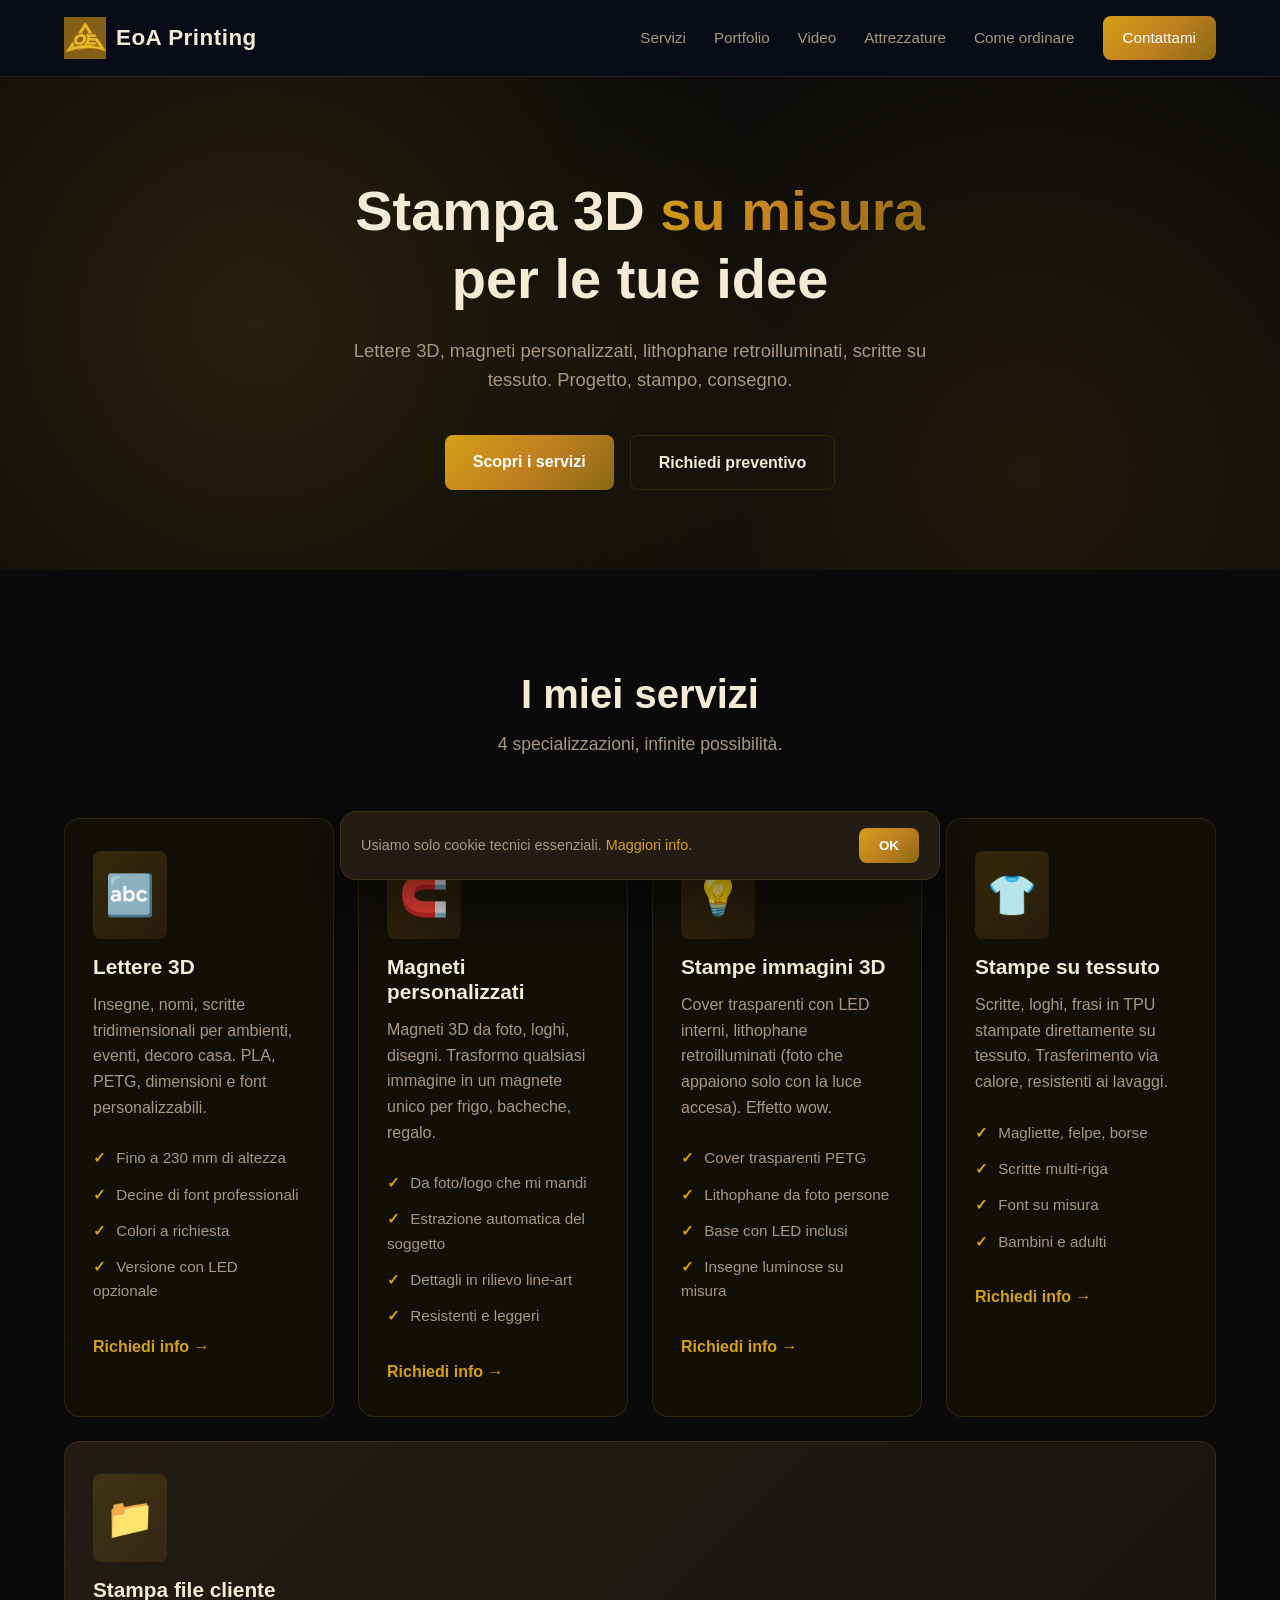
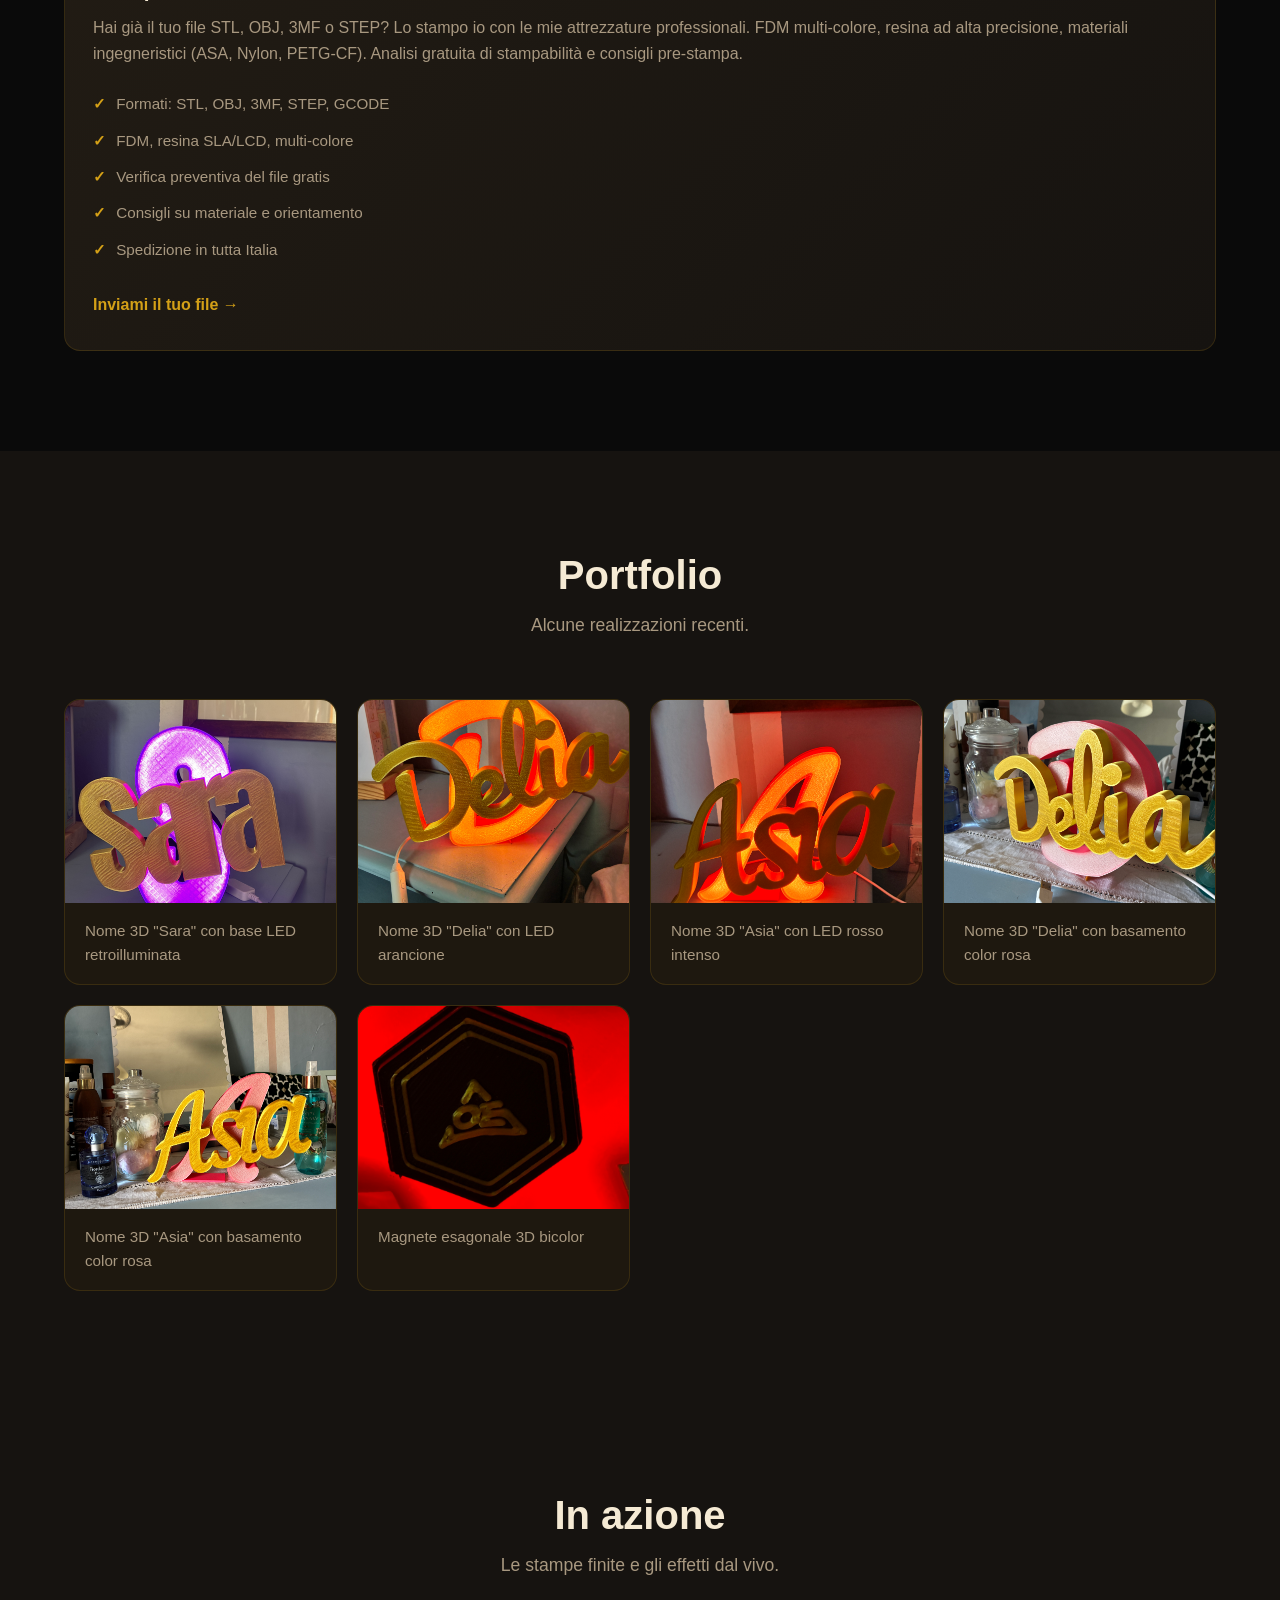
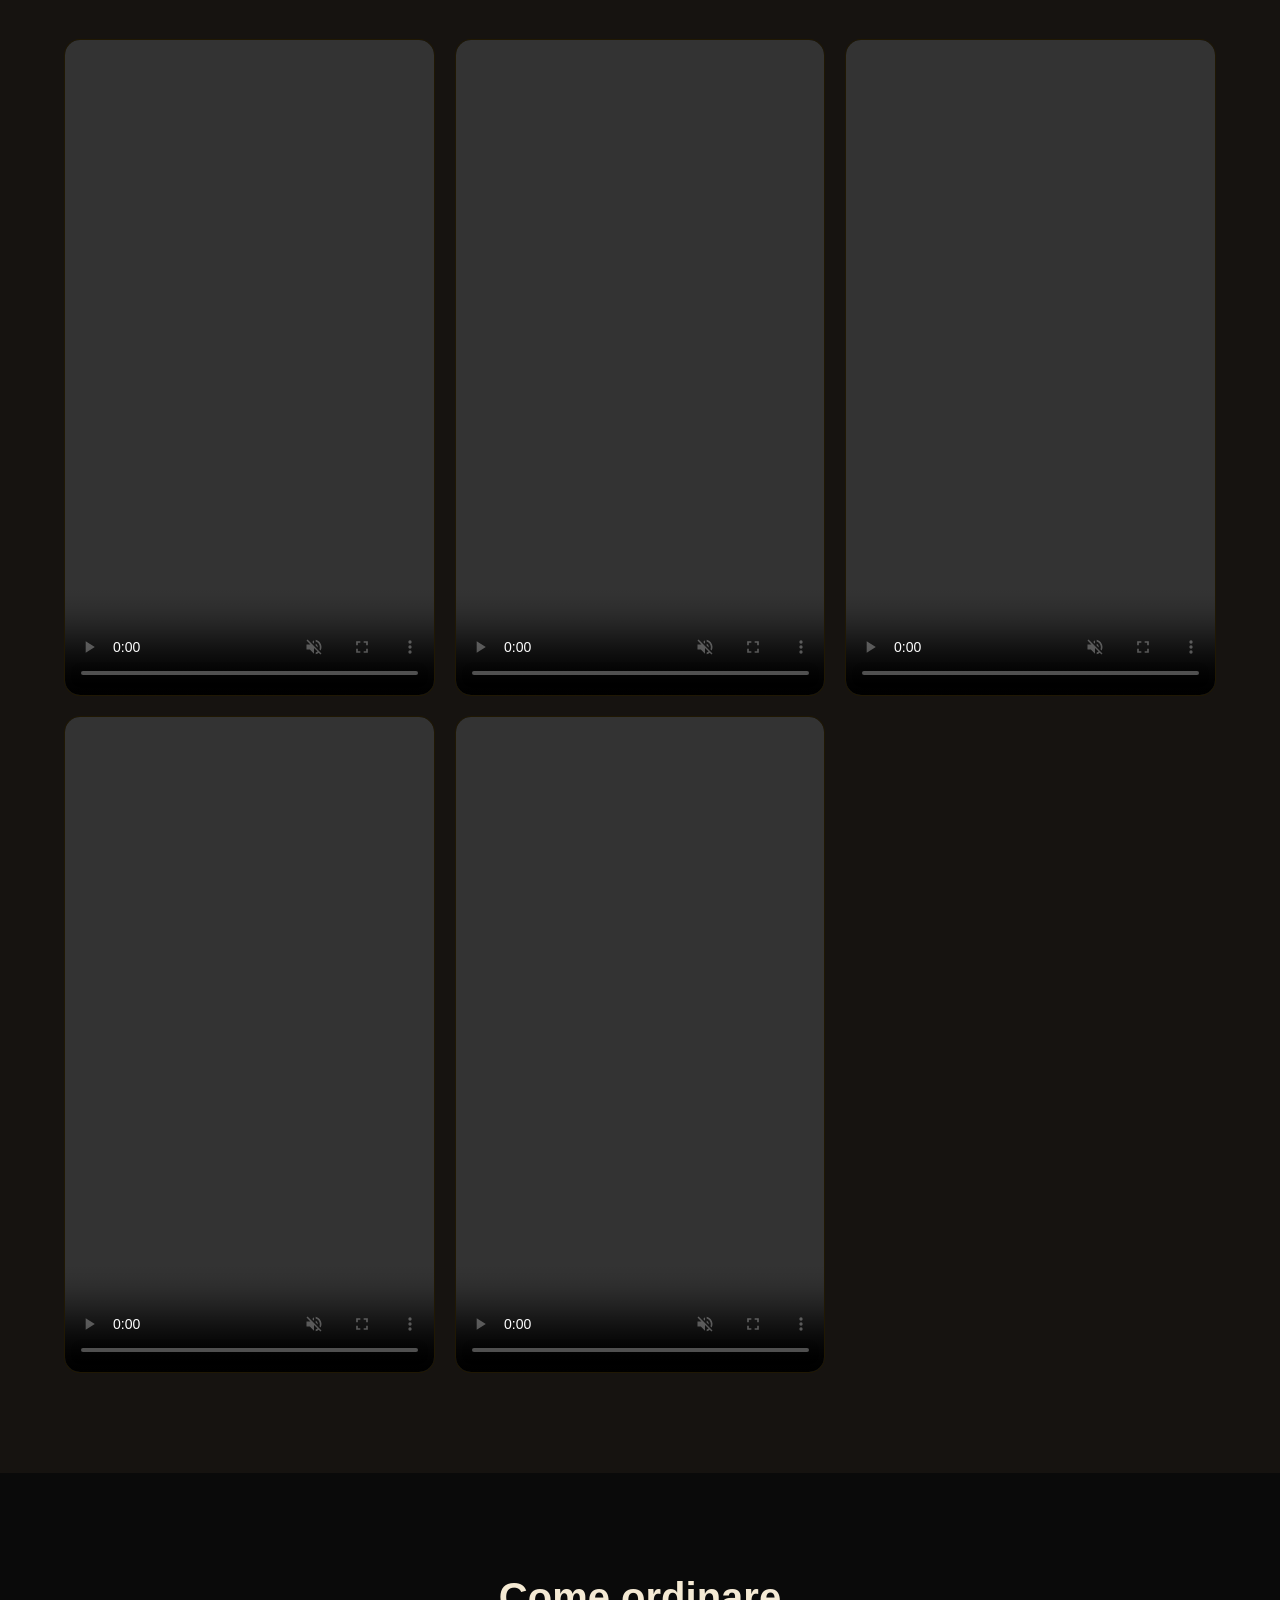
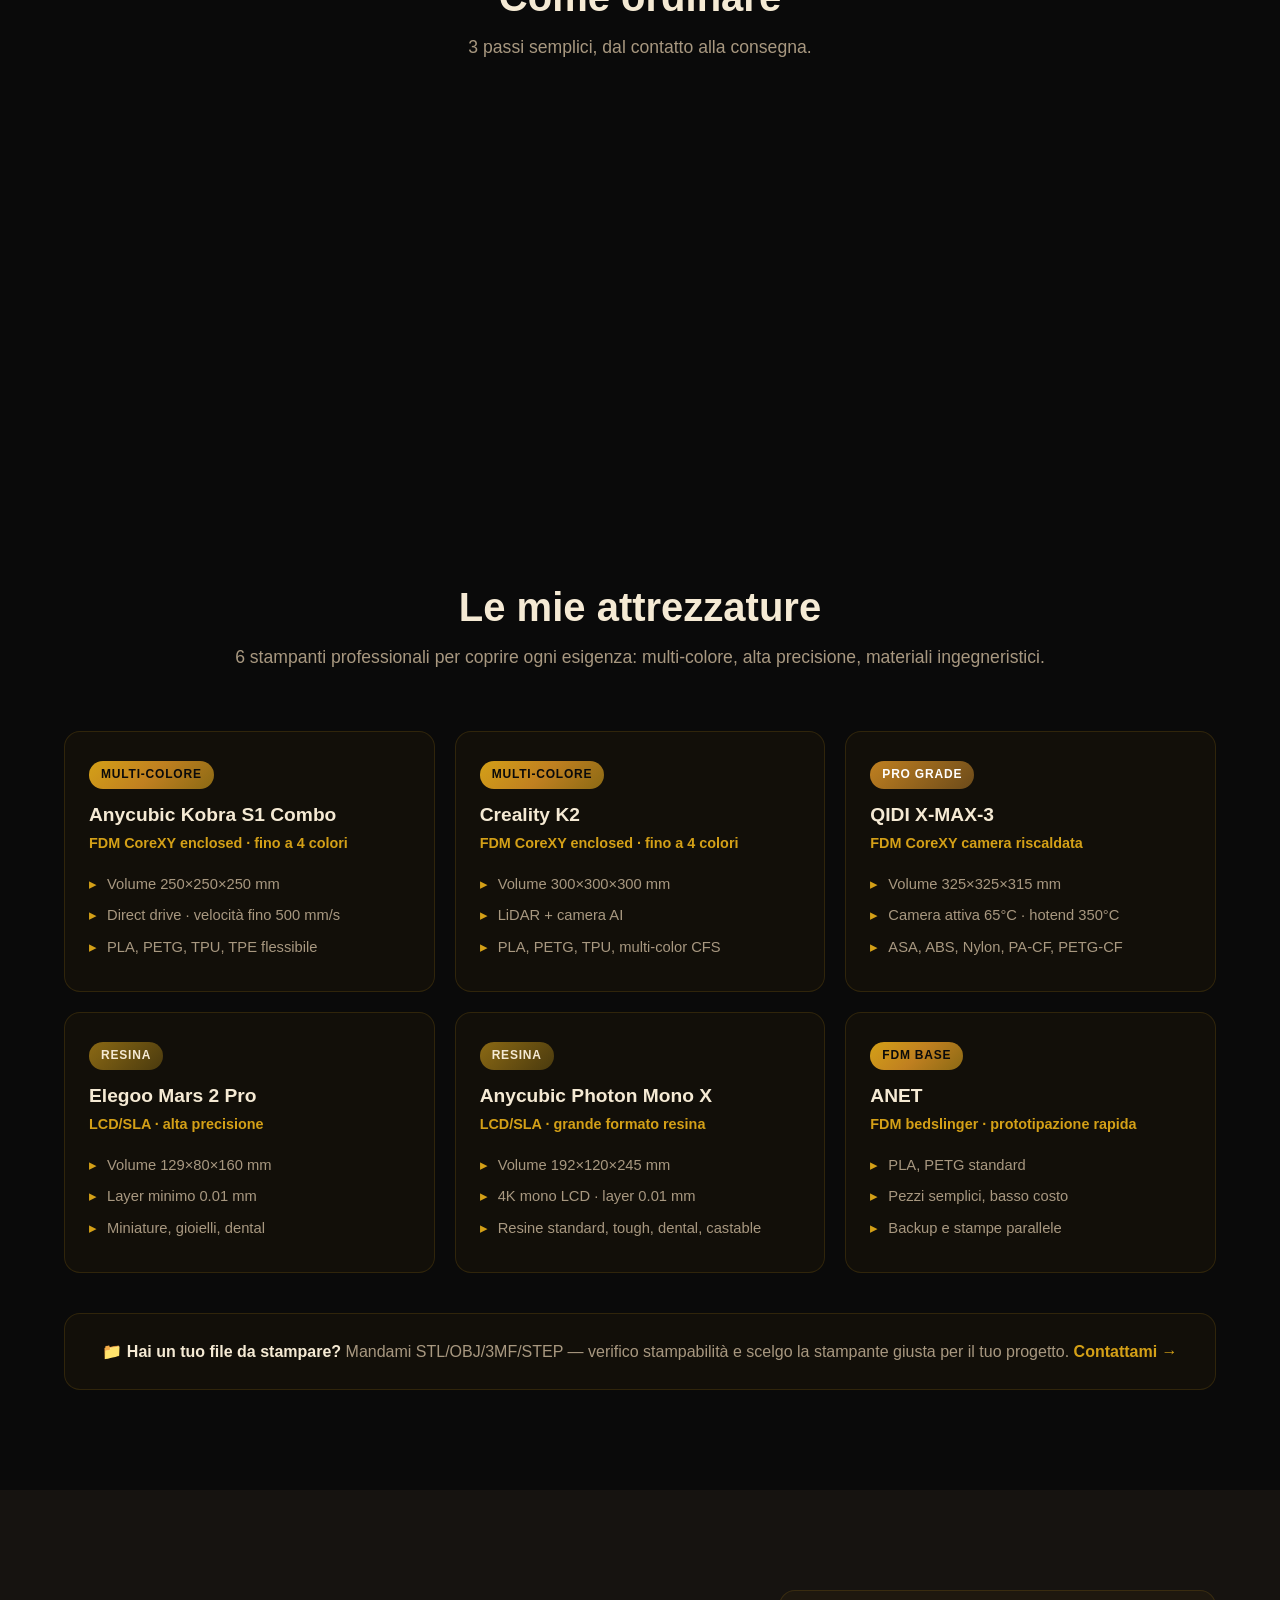
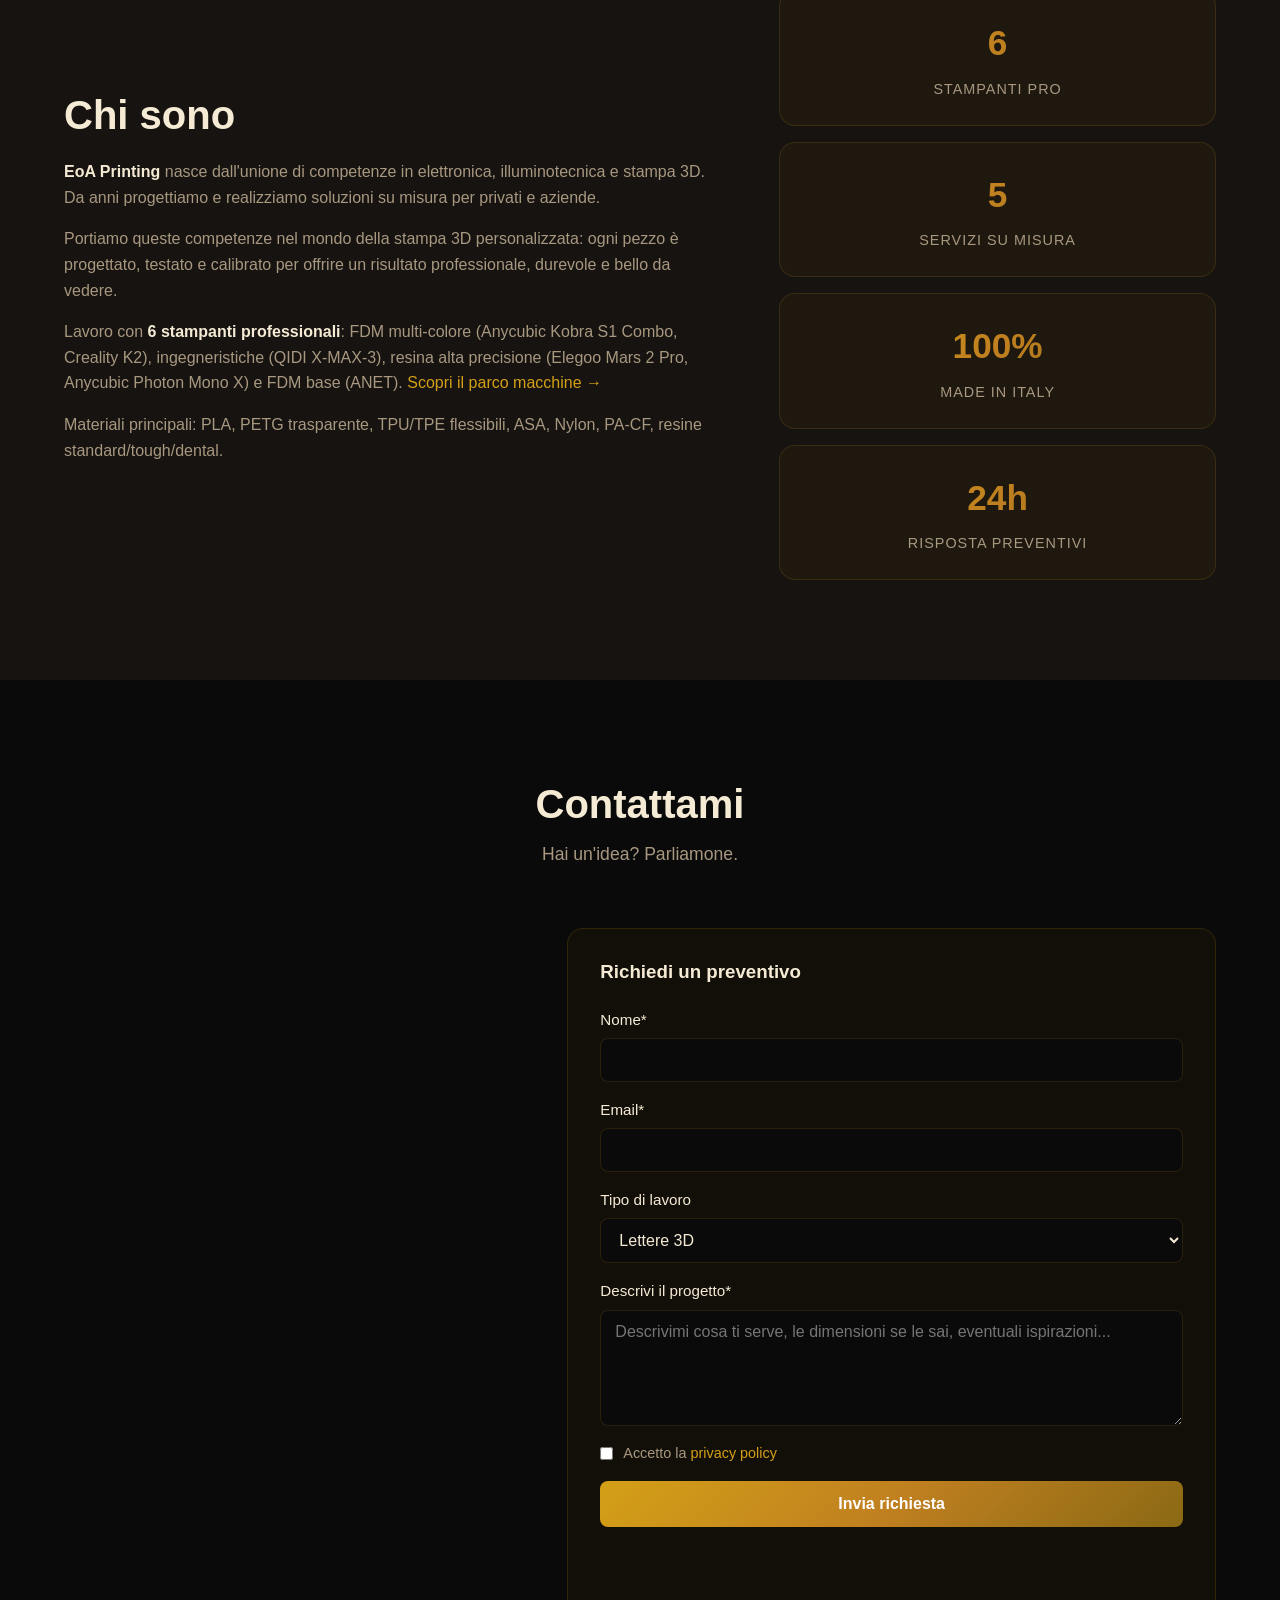
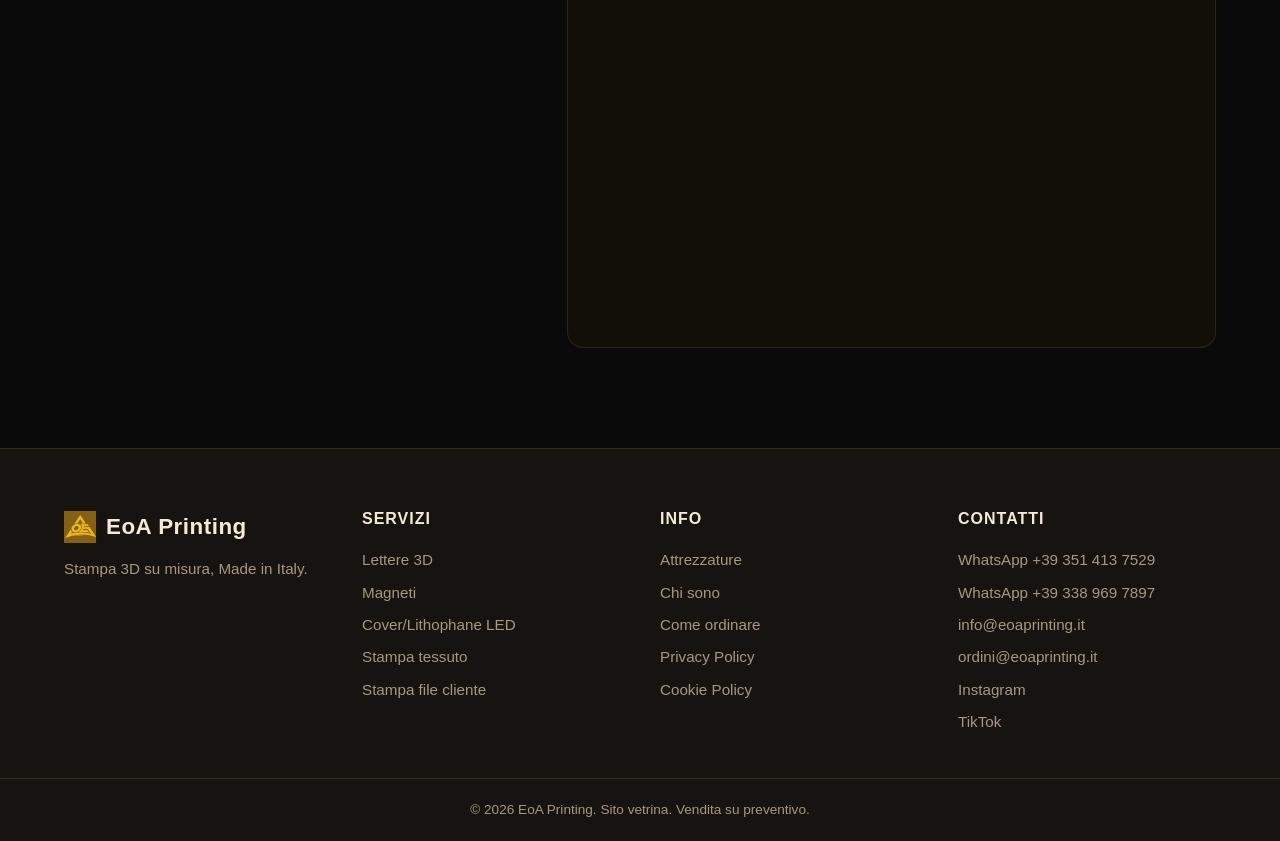
<file: index.html>
<!DOCTYPE html>
<html lang="it">
<head>
    <meta charset="UTF-8">
    <meta name="viewport" content="width=device-width, initial-scale=1.0">
    <meta name="description" content="EoA Printing - Stampa 3D professionale: lettere 3D, magneti personalizzati, lithophane retroilluminati, scritte su tessuto. Su misura, Italia.">
    <meta name="keywords" content="stampa 3D, lettere 3D, magneti personalizzati, lithophane, scritte tessuto, EoA, Italia">
    <meta name="author" content="EoA Printing">
    <meta property="og:title" content="EoA Printing - Stampa 3D su misura">
    <meta property="og:description" content="Lettere 3D, magneti, lithophane, scritte su tessuto. Stampa 3D professionale e personalizzata.">
    <meta property="og:type" content="website">
    <meta property="og:url" content="https://eoaprinting.it/">
    <link rel="canonical" href="https://eoaprinting.it/">
    <title>EoA Printing — Stampa 3D Professionale</title>
    <link rel="stylesheet" href="assets/css/style.css">
    <link rel="icon" type="image/svg+xml" href="assets/img/favicon.svg">
    <link rel="icon" type="image/png" href="assets/img/logo.png">
</head>
<body>

<!-- HEADER / NAV -->
<header class="header">
    <div class="container header__inner">
        <a href="#home" class="logo">
            <img src="assets/img/logo.png" alt="EoA Printing" class="logo__img">
            <span class="logo__text">EoA Printing</span>
        </a>
        <nav class="nav" id="nav">
            <a href="#servizi">Servizi</a>
            <a href="#portfolio">Portfolio</a>
            <a href="#video">Video</a>
            <a href="#attrezzature">Attrezzature</a>
            <a href="#come-funziona">Come ordinare</a>
            <a href="#contatti" class="nav__cta">Contattami</a>
        </nav>
        <button class="nav-toggle" id="navToggle" aria-label="Apri menu">
            <span></span><span></span><span></span>
        </button>
    </div>
</header>

<!-- HERO -->
<section class="hero" id="home">
    <div class="container">
        <h1 class="hero__title">
            Stampa 3D <span class="grad">su misura</span><br>
            per le tue idee
        </h1>
        <p class="hero__subtitle">
            Lettere 3D, magneti personalizzati, lithophane retroilluminati,
            scritte su tessuto. Progetto, stampo, consegno.
        </p>
        <div class="hero__cta">
            <a href="#servizi" class="btn btn--primary">Scopri i servizi</a>
            <a href="#contatti" class="btn btn--ghost">Richiedi preventivo</a>
        </div>
    </div>
</section>

<!-- SERVIZI -->
<section class="section servizi" id="servizi">
    <div class="container">
        <h2 class="section__title">I miei servizi</h2>
        <p class="section__subtitle">4 specializzazioni, infinite possibilità.</p>

        <div class="servizi__grid">
            <article class="servizio">
                <div class="servizio__icon">🔤</div>
                <h3>Lettere 3D</h3>
                <p>Insegne, nomi, scritte tridimensionali per ambienti, eventi,
                    decoro casa. PLA, PETG, dimensioni e font personalizzabili.</p>
                <ul class="servizio__list">
                    <li>Fino a 230 mm di altezza</li>
                    <li>Decine di font professionali</li>
                    <li>Colori a richiesta</li>
                    <li>Versione con LED opzionale</li>
                </ul>
                <a href="#contatti" class="servizio__cta">Richiedi info →</a>
            </article>

            <article class="servizio">
                <div class="servizio__icon">🧲</div>
                <h3>Magneti personalizzati</h3>
                <p>Magneti 3D da foto, loghi, disegni. Trasformo qualsiasi
                    immagine in un magnete unico per frigo, bacheche, regalo.</p>
                <ul class="servizio__list">
                    <li>Da foto/logo che mi mandi</li>
                    <li>Estrazione automatica del soggetto</li>
                    <li>Dettagli in rilievo line-art</li>
                    <li>Resistenti e leggeri</li>
                </ul>
                <a href="#contatti" class="servizio__cta">Richiedi info →</a>
            </article>

            <article class="servizio">
                <div class="servizio__icon">💡</div>
                <h3>Stampe immagini 3D</h3>
                <p>Cover trasparenti con LED interni, lithophane retroilluminati
                    (foto che appaiono solo con la luce accesa). Effetto wow.</p>
                <ul class="servizio__list">
                    <li>Cover trasparenti PETG</li>
                    <li>Lithophane da foto persone</li>
                    <li>Base con LED inclusi</li>
                    <li>Insegne luminose su misura</li>
                </ul>
                <a href="#contatti" class="servizio__cta">Richiedi info →</a>
            </article>

            <article class="servizio">
                <div class="servizio__icon">👕</div>
                <h3>Stampe su tessuto</h3>
                <p>Scritte, loghi, frasi in TPU stampate direttamente su tessuto.
                    Trasferimento via calore, resistenti ai lavaggi.</p>
                <ul class="servizio__list">
                    <li>Magliette, felpe, borse</li>
                    <li>Scritte multi-riga</li>
                    <li>Font su misura</li>
                    <li>Bambini e adulti</li>
                </ul>
                <a href="#contatti" class="servizio__cta">Richiedi info →</a>
            </article>

            <article class="servizio servizio--wide">
                <div class="servizio__icon">📁</div>
                <h3>Stampa file cliente</h3>
                <p>Hai già il tuo file STL, OBJ, 3MF o STEP? Lo stampo io con le mie
                    attrezzature professionali. FDM multi-colore, resina ad alta precisione,
                    materiali ingegneristici (ASA, Nylon, PETG-CF).
                    Analisi gratuita di stampabilità e consigli pre-stampa.</p>
                <ul class="servizio__list">
                    <li>Formati: STL, OBJ, 3MF, STEP, GCODE</li>
                    <li>FDM, resina SLA/LCD, multi-colore</li>
                    <li>Verifica preventiva del file gratis</li>
                    <li>Consigli su materiale e orientamento</li>
                    <li>Spedizione in tutta Italia</li>
                </ul>
                <a href="#contatti" class="servizio__cta">Inviami il tuo file →</a>
            </article>
        </div>
    </div>
</section>

<!-- PORTFOLIO -->
<section class="section portfolio" id="portfolio">
    <div class="container">
        <h2 class="section__title">Portfolio</h2>
        <p class="section__subtitle">Alcune realizzazioni recenti.</p>

        <div class="portfolio__grid">
            <div class="portfolio__item">
                <img src="assets/img/portfolio/nome_sara_led.jpg" alt="Nome Sara LED retroilluminato" loading="lazy">
                <p>Nome 3D "Sara" con base LED retroilluminata</p>
            </div>
            <div class="portfolio__item">
                <img src="assets/img/portfolio/nome_delia_led.jpg" alt="Nome Delia LED" loading="lazy">
                <p>Nome 3D "Delia" con LED arancione</p>
            </div>
            <div class="portfolio__item">
                <img src="assets/img/portfolio/nome_asia_led.jpg" alt="Nome Asia LED" loading="lazy">
                <p>Nome 3D "Asia" con LED rosso intenso</p>
            </div>
            <div class="portfolio__item">
                <img src="assets/img/portfolio/nome_delia_color.jpg" alt="Nome Delia con basamento" loading="lazy">
                <p>Nome 3D "Delia" con basamento color rosa</p>
            </div>
            <div class="portfolio__item">
                <img src="assets/img/portfolio/nome_asia_color.jpg" alt="Nome Asia con basamento" loading="lazy">
                <p>Nome 3D "Asia" con basamento color rosa</p>
            </div>
            <div class="portfolio__item">
                <img src="assets/img/portfolio/magnete_esagonale.jpg" alt="Magnete esagonale" loading="lazy">
                <p>Magnete esagonale 3D bicolor</p>
            </div>
        </div>
    </div>
</section>

<!-- VIDEO -->
<section class="section video-section" id="video">
    <div class="container">
        <h2 class="section__title">In azione</h2>
        <p class="section__subtitle">Le stampe finite e gli effetti dal vivo.</p>

        <div class="video__grid">
            <div class="video__item">
                <video controls muted preload="metadata" playsinline>
                    <source src="assets/videos/video_1.mp4" type="video/mp4">
                </video>
            </div>
            <div class="video__item">
                <video controls muted preload="metadata" playsinline>
                    <source src="assets/videos/video_2.mp4" type="video/mp4">
                </video>
            </div>
            <div class="video__item">
                <video controls muted preload="metadata" playsinline>
                    <source src="assets/videos/video_3.mp4" type="video/mp4">
                </video>
            </div>
            <div class="video__item">
                <video controls muted preload="metadata" playsinline>
                    <source src="assets/videos/video_4.mp4" type="video/mp4">
                </video>
            </div>
            <div class="video__item">
                <video controls muted preload="metadata" playsinline>
                    <source src="assets/videos/video_5.mp4" type="video/mp4">
                </video>
            </div>
        </div>
    </div>
</section>

<!-- COME FUNZIONA -->
<section class="section come" id="come-funziona">
    <div class="container">
        <h2 class="section__title">Come ordinare</h2>
        <p class="section__subtitle">3 passi semplici, dal contatto alla consegna.</p>

        <div class="come__steps">
            <div class="step">
                <div class="step__num">1</div>
                <h3>Mi scrivi</h3>
                <p>WhatsApp, email o form qui sotto. Descrivimi cosa ti serve,
                    mandami foto, ispirazioni, dimensioni.</p>
            </div>
            <div class="step">
                <div class="step__num">2</div>
                <h3>Preventivo gratuito</h3>
                <p>Ti rispondo entro 24h con preventivo dettagliato, tempi di
                    realizzazione e anteprima del progetto.</p>
            </div>
            <div class="step">
                <div class="step__num">3</div>
                <h3>Stampa e consegna</h3>
                <p>Confermato il preventivo, stampo e ti consegno. Spedizione
                    in tutta Italia o ritiro su appuntamento.</p>
            </div>
        </div>
    </div>
</section>

<!-- ATTREZZATURE -->
<section class="section attrezzature" id="attrezzature">
    <div class="container">
        <h2 class="section__title">Le mie attrezzature</h2>
        <p class="section__subtitle">6 stampanti professionali per coprire ogni esigenza:
            multi-colore, alta precisione, materiali ingegneristici.</p>

        <div class="attrezzature__grid">
            <div class="attrezzo">
                <div class="attrezzo__badge">Multi-colore</div>
                <h3>Anycubic Kobra S1 Combo</h3>
                <p class="attrezzo__type">FDM CoreXY enclosed · fino a 4 colori</p>
                <ul>
                    <li>Volume 250×250×250 mm</li>
                    <li>Direct drive · velocità fino 500 mm/s</li>
                    <li>PLA, PETG, TPU, TPE flessibile</li>
                </ul>
            </div>

            <div class="attrezzo">
                <div class="attrezzo__badge">Multi-colore</div>
                <h3>Creality K2</h3>
                <p class="attrezzo__type">FDM CoreXY enclosed · fino a 4 colori</p>
                <ul>
                    <li>Volume 300×300×300 mm</li>
                    <li>LiDAR + camera AI</li>
                    <li>PLA, PETG, TPU, multi-color CFS</li>
                </ul>
            </div>

            <div class="attrezzo">
                <div class="attrezzo__badge attrezzo__badge--pro">Pro grade</div>
                <h3>QIDI X-MAX-3</h3>
                <p class="attrezzo__type">FDM CoreXY camera riscaldata</p>
                <ul>
                    <li>Volume 325×325×315 mm</li>
                    <li>Camera attiva 65°C · hotend 350°C</li>
                    <li>ASA, ABS, Nylon, PA-CF, PETG-CF</li>
                </ul>
            </div>

            <div class="attrezzo">
                <div class="attrezzo__badge attrezzo__badge--res">Resina</div>
                <h3>Elegoo Mars 2 Pro</h3>
                <p class="attrezzo__type">LCD/SLA · alta precisione</p>
                <ul>
                    <li>Volume 129×80×160 mm</li>
                    <li>Layer minimo 0.01 mm</li>
                    <li>Miniature, gioielli, dental</li>
                </ul>
            </div>

            <div class="attrezzo">
                <div class="attrezzo__badge attrezzo__badge--res">Resina</div>
                <h3>Anycubic Photon Mono X</h3>
                <p class="attrezzo__type">LCD/SLA · grande formato resina</p>
                <ul>
                    <li>Volume 192×120×245 mm</li>
                    <li>4K mono LCD · layer 0.01 mm</li>
                    <li>Resine standard, tough, dental, castable</li>
                </ul>
            </div>

            <div class="attrezzo">
                <div class="attrezzo__badge">FDM base</div>
                <h3>ANET</h3>
                <p class="attrezzo__type">FDM bedslinger · prototipazione rapida</p>
                <ul>
                    <li>PLA, PETG standard</li>
                    <li>Pezzi semplici, basso costo</li>
                    <li>Backup e stampe parallele</li>
                </ul>
            </div>
        </div>

        <p class="attrezzature__note">
            <strong>📁 Hai un tuo file da stampare?</strong>
            Mandami STL/OBJ/3MF/STEP — verifico stampabilità e scelgo la stampante
            giusta per il tuo progetto. <a href="#contatti">Contattami →</a>
        </p>
    </div>
</section>

<!-- CHI SONO -->
<section class="section chi-sono" id="chi-sono">
    <div class="container chi-sono__inner">
        <div class="chi-sono__text">
            <h2 class="section__title">Chi sono</h2>
            <p><strong>EoA Printing</strong> nasce dall'unione di competenze in
                elettronica, illuminotecnica e stampa 3D. Da anni progettiamo e
                realizziamo soluzioni su misura per privati e aziende.</p>
            <p>Portiamo queste competenze nel mondo della stampa 3D personalizzata:
                ogni pezzo è progettato, testato e calibrato per offrire un risultato
                professionale, durevole e bello da vedere.</p>
            <p>Lavoro con <strong>6 stampanti professionali</strong>: FDM multi-colore
                (Anycubic Kobra S1 Combo, Creality K2), ingegneristiche (QIDI X-MAX-3),
                resina alta precisione (Elegoo Mars 2 Pro, Anycubic Photon Mono X) e
                FDM base (ANET).
                <a href="#attrezzature" style="color: var(--accent);">Scopri il parco macchine →</a></p>
            <p>Materiali principali: PLA, PETG trasparente, TPU/TPE flessibili, ASA,
                Nylon, PA-CF, resine standard/tough/dental.</p>
        </div>
        <div class="chi-sono__highlight">
            <div class="stat"><span class="stat__n">6</span><span class="stat__l">Stampanti pro</span></div>
            <div class="stat"><span class="stat__n">5</span><span class="stat__l">Servizi su misura</span></div>
            <div class="stat"><span class="stat__n">100%</span><span class="stat__l">Made in Italy</span></div>
            <div class="stat"><span class="stat__n">24h</span><span class="stat__l">Risposta preventivi</span></div>
        </div>
    </div>
</section>

<!-- CONTATTI -->
<section class="section contatti" id="contatti">
    <div class="container">
        <h2 class="section__title">Contattami</h2>
        <p class="section__subtitle">Hai un'idea? Parliamone.</p>

        <div class="contatti__grid">
            <div class="contatti__quick">
                <a href="https://wa.me/393514137529" class="contact-card contact-card--whatsapp" target="_blank">
                    <span class="contact-card__icon">💬</span>
                    <span class="contact-card__label">WhatsApp</span>
                    <span class="contact-card__value">+39 351 413 7529</span>
                </a>
                <a href="https://wa.me/393389697897" class="contact-card contact-card--whatsapp" target="_blank">
                    <span class="contact-card__icon">💬</span>
                    <span class="contact-card__label">WhatsApp</span>
                    <span class="contact-card__value">+39 338 969 7897</span>
                </a>
                <a href="mailto:info@eoaprinting.it" class="contact-card">
                    <span class="contact-card__icon">✉️</span>
                    <span class="contact-card__label">Info & richieste</span>
                    <span class="contact-card__value">info@eoaprinting.it</span>
                </a>
                <a href="mailto:ordini@eoaprinting.it" class="contact-card">
                    <span class="contact-card__icon">📦</span>
                    <span class="contact-card__label">Ordini</span>
                    <span class="contact-card__value">ordini@eoaprinting.it</span>
                </a>
                <a href="https://instagram.com/eoaprinting" class="contact-card" target="_blank" id="igLink">
                    <span class="contact-card__icon">📷</span>
                    <span class="contact-card__label">Instagram</span>
                    <span class="contact-card__value">@eoaprinting</span>
                </a>
                <a href="https://www.tiktok.com/@eoa_printing25" class="contact-card" target="_blank">
                    <span class="contact-card__icon">🎵</span>
                    <span class="contact-card__label">TikTok</span>
                    <span class="contact-card__value">@eoa_printing25</span>
                </a>
            </div>

            <form class="contatti__form" action="https://formspree.io/f/YOUR_FORM_ID" method="POST">
                <h3>Richiedi un preventivo</h3>
                <label>
                    <span>Nome*</span>
                    <input type="text" name="nome" required>
                </label>
                <label>
                    <span>Email*</span>
                    <input type="email" name="email" required>
                </label>
                <label>
                    <span>Tipo di lavoro</span>
                    <select name="tipo">
                        <option>Lettere 3D</option>
                        <option>Magneti personalizzati</option>
                        <option>Cover/Lithophane LED</option>
                        <option>Stampa su tessuto</option>
                        <option>Altro / non so</option>
                    </select>
                </label>
                <label>
                    <span>Descrivi il progetto*</span>
                    <textarea name="messaggio" rows="5" required
                              placeholder="Descrivimi cosa ti serve, le dimensioni se le sai, eventuali ispirazioni..."></textarea>
                </label>
                <label class="privacy-check">
                    <input type="checkbox" required>
                    <span>Accetto la <a href="privacy.html">privacy policy</a></span>
                </label>
                <button type="submit" class="btn btn--primary btn--full">Invia richiesta</button>
            </form>
        </div>
    </div>
</section>

<!-- FOOTER -->
<footer class="footer">
    <div class="container footer__inner">
        <div>
            <div class="logo logo--footer">
                <img src="assets/img/logo.png" alt="EoA Printing" class="logo__img">
                <span class="logo__text">EoA Printing</span>
            </div>
            <p class="footer__bio">Stampa 3D su misura, Made in Italy.</p>
        </div>
        <div>
            <h4>Servizi</h4>
            <a href="#servizi">Lettere 3D</a>
            <a href="#servizi">Magneti</a>
            <a href="#servizi">Cover/Lithophane LED</a>
            <a href="#servizi">Stampa tessuto</a>
            <a href="#servizi">Stampa file cliente</a>
        </div>
        <div>
            <h4>Info</h4>
            <a href="#attrezzature">Attrezzature</a>
            <a href="#chi-sono">Chi sono</a>
            <a href="#come-funziona">Come ordinare</a>
            <a href="privacy.html">Privacy Policy</a>
            <a href="cookies.html">Cookie Policy</a>
        </div>
        <div>
            <h4>Contatti</h4>
            <a href="https://wa.me/393514137529">WhatsApp +39 351 413 7529</a>
            <a href="https://wa.me/393389697897">WhatsApp +39 338 969 7897</a>
            <a href="mailto:info@eoaprinting.it">info@eoaprinting.it</a>
            <a href="mailto:ordini@eoaprinting.it">ordini@eoaprinting.it</a>
            <a href="https://instagram.com/eoaprinting">Instagram</a>
            <a href="https://www.tiktok.com/@eoa_printing25">TikTok</a>
        </div>
    </div>
    <div class="footer__bottom">
        <div class="container">
            <p>© 2026 EoA Printing. Sito vetrina. Vendita su preventivo.</p>
        </div>
    </div>
</footer>

<!-- COOKIE BANNER (semplice) -->
<div class="cookie-banner" id="cookieBanner">
    <p>Usiamo solo cookie tecnici essenziali. <a href="cookies.html">Maggiori info</a>.</p>
    <button onclick="acceptCookies()">OK</button>
</div>

<script src="assets/js/main.js"></script>
</body>
</html>
</file>
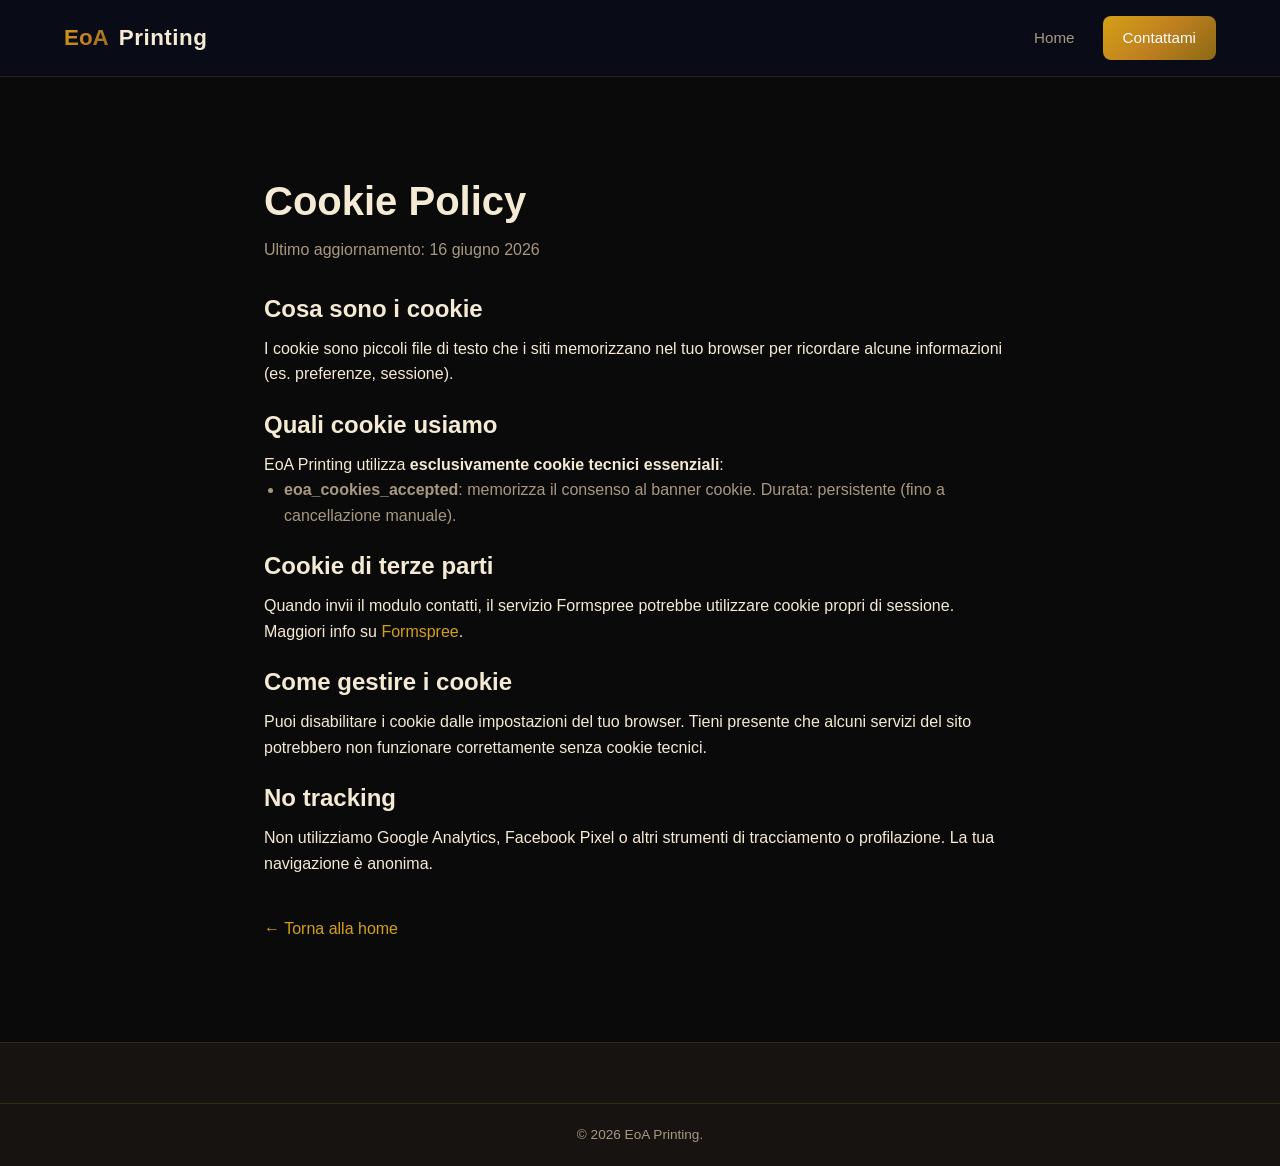
<file: cookies.html>
<!DOCTYPE html>
<html lang="it">
<head>
    <meta charset="UTF-8">
    <meta name="viewport" content="width=device-width, initial-scale=1.0">
    <title>Cookie Policy — EoA Printing</title>
    <link rel="stylesheet" href="assets/css/style.css">
</head>
<body>
<header class="header">
    <div class="container header__inner">
        <a href="index.html" class="logo">
            <span class="logo__mark">EoA</span>
            <span class="logo__text">Printing</span>
        </a>
        <nav class="nav">
            <a href="index.html">Home</a>
            <a href="index.html#contatti" class="nav__cta">Contattami</a>
        </nav>
    </div>
</header>

<section class="section">
    <div class="container" style="max-width: 800px;">
        <h1 class="section__title" style="text-align: left;">Cookie Policy</h1>
        <p style="color: var(--fg-muted); margin-bottom: 32px;">Ultimo aggiornamento: 16 giugno 2026</p>

        <h2 style="color: var(--fg); margin: 24px 0 12px;">Cosa sono i cookie</h2>
        <p>I cookie sono piccoli file di testo che i siti memorizzano nel tuo browser per
            ricordare alcune informazioni (es. preferenze, sessione).</p>

        <h2 style="color: var(--fg); margin: 24px 0 12px;">Quali cookie usiamo</h2>
        <p>EoA Printing utilizza <strong>esclusivamente cookie tecnici essenziali</strong>:</p>
        <ul style="color: var(--fg-muted); margin-left: 20px;">
            <li><strong>eoa_cookies_accepted</strong>: memorizza il consenso al banner cookie.
                Durata: persistente (fino a cancellazione manuale).</li>
        </ul>

        <h2 style="color: var(--fg); margin: 24px 0 12px;">Cookie di terze parti</h2>
        <p>Quando invii il modulo contatti, il servizio Formspree potrebbe utilizzare cookie
            propri di sessione. Maggiori info su <a href="https://formspree.io/legal/privacy-policy">Formspree</a>.</p>

        <h2 style="color: var(--fg); margin: 24px 0 12px;">Come gestire i cookie</h2>
        <p>Puoi disabilitare i cookie dalle impostazioni del tuo browser. Tieni presente che
            alcuni servizi del sito potrebbero non funzionare correttamente senza cookie tecnici.</p>

        <h2 style="color: var(--fg); margin: 24px 0 12px;">No tracking</h2>
        <p>Non utilizziamo Google Analytics, Facebook Pixel o altri strumenti di tracciamento
            o profilazione. La tua navigazione è anonima.</p>

        <p style="margin-top: 40px;"><a href="index.html">← Torna alla home</a></p>
    </div>
</section>

<footer class="footer">
    <div class="footer__bottom">
        <div class="container">
            <p>© 2026 EoA Printing.</p>
        </div>
    </div>
</footer>
</body>
</html>
</file>
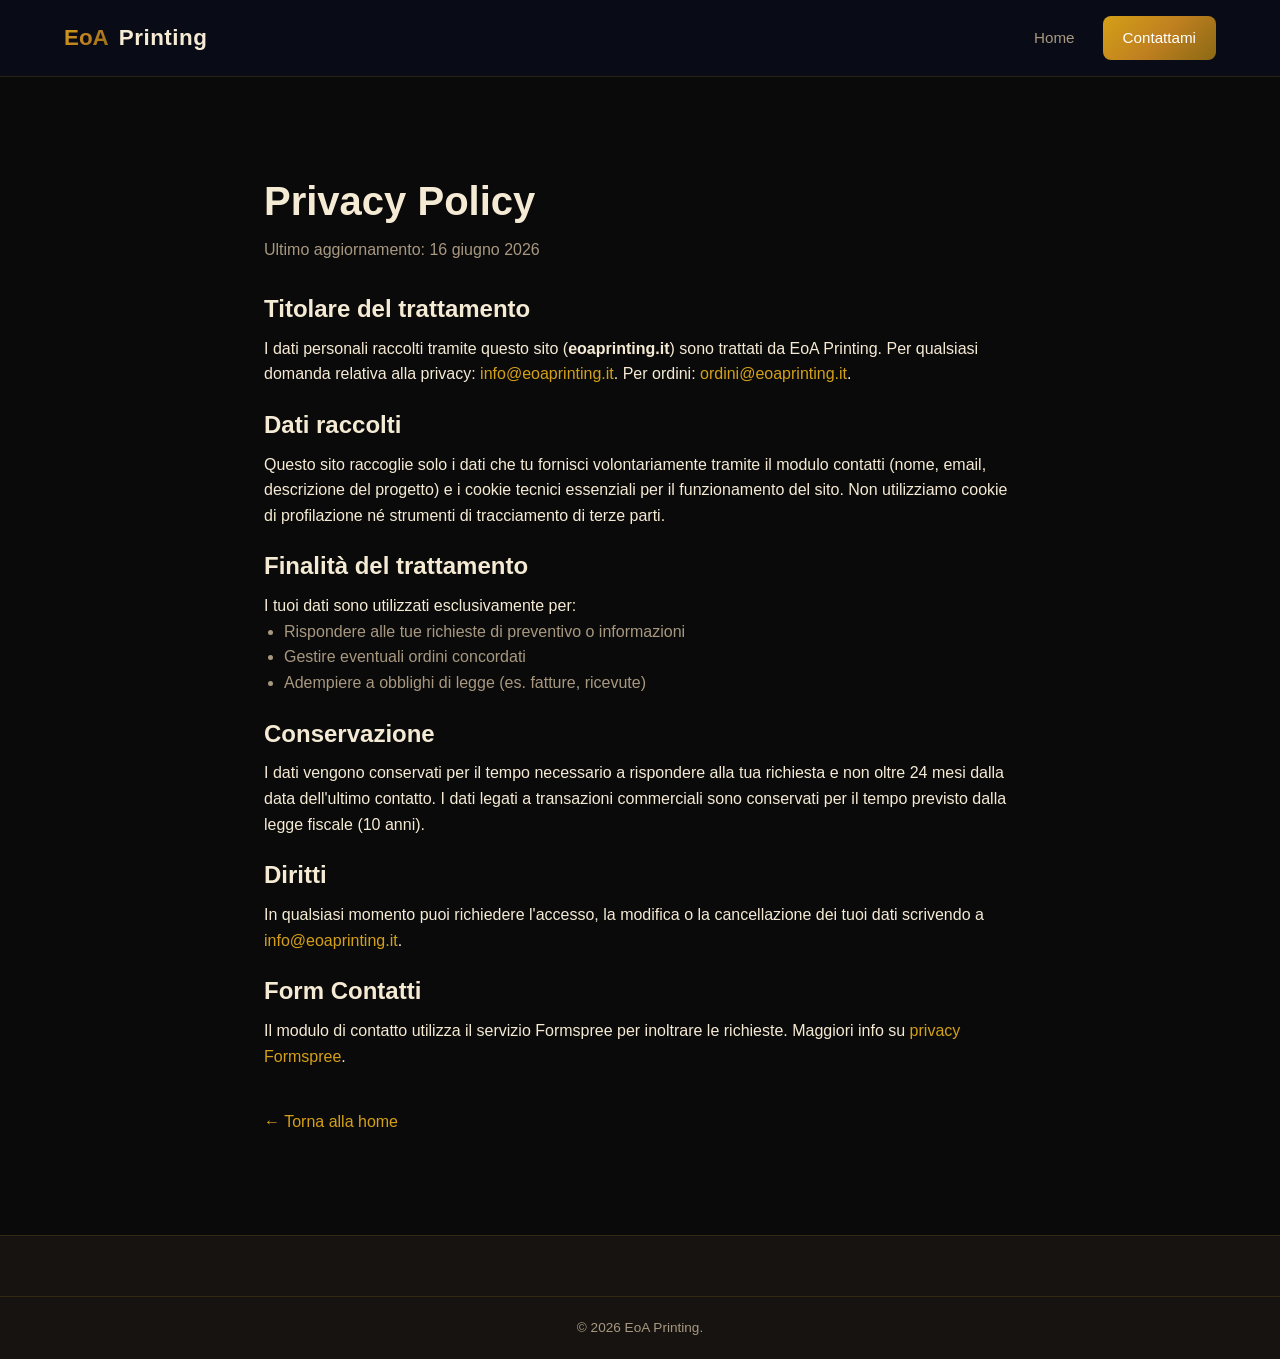
<file: privacy.html>
<!DOCTYPE html>
<html lang="it">
<head>
    <meta charset="UTF-8">
    <meta name="viewport" content="width=device-width, initial-scale=1.0">
    <title>Privacy Policy — EoA Printing</title>
    <link rel="stylesheet" href="assets/css/style.css">
</head>
<body>
<header class="header">
    <div class="container header__inner">
        <a href="index.html" class="logo">
            <span class="logo__mark">EoA</span>
            <span class="logo__text">Printing</span>
        </a>
        <nav class="nav">
            <a href="index.html">Home</a>
            <a href="index.html#contatti" class="nav__cta">Contattami</a>
        </nav>
    </div>
</header>

<section class="section">
    <div class="container" style="max-width: 800px;">
        <h1 class="section__title" style="text-align: left;">Privacy Policy</h1>
        <p style="color: var(--fg-muted); margin-bottom: 32px;">Ultimo aggiornamento: 16 giugno 2026</p>

        <h2 style="color: var(--fg); margin: 24px 0 12px;">Titolare del trattamento</h2>
        <p>I dati personali raccolti tramite questo sito (<strong>eoaprinting.it</strong>) sono trattati da EoA Printing.
            Per qualsiasi domanda relativa alla privacy: <a href="mailto:info@eoaprinting.it">info@eoaprinting.it</a>.
            Per ordini: <a href="mailto:ordini@eoaprinting.it">ordini@eoaprinting.it</a>.</p>

        <h2 style="color: var(--fg); margin: 24px 0 12px;">Dati raccolti</h2>
        <p>Questo sito raccoglie solo i dati che tu fornisci volontariamente tramite il modulo
            contatti (nome, email, descrizione del progetto) e i cookie tecnici essenziali per il
            funzionamento del sito. Non utilizziamo cookie di profilazione né strumenti di
            tracciamento di terze parti.</p>

        <h2 style="color: var(--fg); margin: 24px 0 12px;">Finalità del trattamento</h2>
        <p>I tuoi dati sono utilizzati esclusivamente per:</p>
        <ul style="color: var(--fg-muted); margin-left: 20px;">
            <li>Rispondere alle tue richieste di preventivo o informazioni</li>
            <li>Gestire eventuali ordini concordati</li>
            <li>Adempiere a obblighi di legge (es. fatture, ricevute)</li>
        </ul>

        <h2 style="color: var(--fg); margin: 24px 0 12px;">Conservazione</h2>
        <p>I dati vengono conservati per il tempo necessario a rispondere alla tua richiesta e
            non oltre 24 mesi dalla data dell'ultimo contatto. I dati legati a transazioni
            commerciali sono conservati per il tempo previsto dalla legge fiscale (10 anni).</p>

        <h2 style="color: var(--fg); margin: 24px 0 12px;">Diritti</h2>
        <p>In qualsiasi momento puoi richiedere l'accesso, la modifica o la cancellazione dei
            tuoi dati scrivendo a <a href="mailto:info@eoaprinting.it">info@eoaprinting.it</a>.</p>

        <h2 style="color: var(--fg); margin: 24px 0 12px;">Form Contatti</h2>
        <p>Il modulo di contatto utilizza il servizio Formspree per inoltrare le richieste.
            Maggiori info su <a href="https://formspree.io/legal/privacy-policy">privacy Formspree</a>.</p>

        <p style="margin-top: 40px;"><a href="index.html">← Torna alla home</a></p>
    </div>
</section>

<footer class="footer">
    <div class="footer__bottom">
        <div class="container">
            <p>© 2026 EoA Printing.</p>
        </div>
    </div>
</footer>
</body>
</html>
</file>
<file: assets/css/style.css>
/* =================================================================
   EoA Printing — Stylesheet
   Design moderno responsive con palette dark/glass
   ================================================================= */

/* RESET + BASE */
*, *::before, *::after { box-sizing: border-box; margin: 0; padding: 0; }

:root {
    /* Palette nero + ocra (elegante, professionale, caldo) */
    --bg: #0a0a0a;                  /* nero profondo */
    --bg-2: #161310;                /* nero con tinta calda */
    --bg-3: #221c14;                /* nero schiarito tinta ocra */
    --fg: #f5ead4;                  /* bianco caldo crema */
    --fg-muted: #a89880;             /* beige chiaro */
    --accent: #d4a017;              /* ocra dorato */
    --accent-2: #c08020;             /* ocra ramato (caldo) */
    --grad: linear-gradient(135deg, #d4a017 0%, #c08020 50%, #8b6914 100%);
    --grad-soft: linear-gradient(135deg, rgba(212,160,23,.18) 0%, rgba(192,128,32,.12) 100%);
    --card: rgba(212, 160, 23, 0.04);
    --card-border: rgba(212, 160, 23, 0.15);
    --radius: 16px;
    --radius-sm: 8px;
    --transition: all 0.3s cubic-bezier(0.16, 1, 0.3, 1);
    --shadow: 0 20px 60px rgba(0, 0, 0, 0.6);
}

html { scroll-behavior: smooth; }

body {
    font-family: 'Segoe UI', -apple-system, BlinkMacSystemFont, sans-serif;
    background: var(--bg);
    color: var(--fg);
    line-height: 1.6;
    overflow-x: hidden;
}

.container {
    max-width: 1200px;
    margin: 0 auto;
    padding: 0 24px;
}

a { color: var(--accent); text-decoration: none; transition: var(--transition); }
a:hover { color: var(--accent-2); }

h1, h2, h3, h4 { line-height: 1.2; font-weight: 700; }

/* HEADER */
.header {
    position: sticky;
    top: 0;
    z-index: 100;
    background: rgba(10, 14, 26, 0.85);
    backdrop-filter: blur(12px);
    border-bottom: 1px solid var(--card-border);
}
.header__inner {
    display: flex;
    align-items: center;
    justify-content: space-between;
    padding: 16px 24px;
}
.logo {
    font-size: 1.4rem;
    font-weight: 800;
    display: flex;
    align-items: center;
    gap: 10px;
    color: var(--fg);
}
.logo__img {
    height: 42px;
    width: auto;
    /* Logo nero originale -> color ocra dorato per tema nero+ocra */
    filter: invert(67%) sepia(95%) saturate(381%) hue-rotate(2deg) brightness(95%) contrast(92%);
    transition: var(--transition);
}
.logo:hover .logo__img {
    filter: invert(67%) sepia(95%) saturate(381%) hue-rotate(2deg) brightness(110%) contrast(92%)
            drop-shadow(0 0 10px rgba(212, 160, 23, 0.6));
}
.logo--footer .logo__img { height: 32px; }
.logo__mark {
    background: var(--grad);
    -webkit-background-clip: text;
    background-clip: text;
    color: transparent;
}
.logo__text {
    color: var(--fg);
    font-weight: 600;
    letter-spacing: 0.5px;
}

.nav {
    display: flex;
    gap: 28px;
    align-items: center;
}
.nav a {
    color: var(--fg-muted);
    font-weight: 500;
    font-size: 0.95rem;
}
.nav a:hover { color: var(--fg); }
.nav__cta {
    background: var(--grad);
    color: white !important;
    padding: 10px 20px;
    border-radius: var(--radius-sm);
    font-weight: 600;
}
.nav__cta:hover { transform: translateY(-2px); box-shadow: 0 8px 20px rgba(212, 160, 23, 0.4); }

.nav-toggle {
    display: none;
    background: none;
    border: none;
    cursor: pointer;
    flex-direction: column;
    gap: 5px;
    padding: 8px;
}
.nav-toggle span {
    display: block;
    width: 24px;
    height: 2px;
    background: var(--fg);
    transition: var(--transition);
}

/* HERO */
.hero {
    padding: 100px 0 80px;
    background:
        radial-gradient(circle at 20% 50%, rgba(212, 160, 23, 0.15) 0%, transparent 50%),
        radial-gradient(circle at 80% 80%, rgba(192, 128, 32, 0.12) 0%, transparent 50%);
    text-align: center;
}
.hero__title {
    font-size: clamp(2rem, 5vw, 3.5rem);
    margin-bottom: 24px;
    max-width: 900px;
    margin-left: auto;
    margin-right: auto;
}
.grad {
    background: var(--grad);
    -webkit-background-clip: text;
    background-clip: text;
    color: transparent;
}
.hero__subtitle {
    color: var(--fg-muted);
    font-size: 1.15rem;
    max-width: 600px;
    margin: 0 auto 40px;
}
.hero__cta {
    display: flex;
    gap: 16px;
    justify-content: center;
    flex-wrap: wrap;
}

/* BUTTONS */
.btn {
    display: inline-block;
    padding: 14px 28px;
    border-radius: var(--radius-sm);
    font-weight: 600;
    font-size: 1rem;
    transition: var(--transition);
    cursor: pointer;
    border: none;
    text-align: center;
}
.btn--primary {
    background: var(--grad);
    color: white;
}
.btn--primary:hover {
    transform: translateY(-2px);
    box-shadow: 0 12px 32px rgba(212, 160, 23, 0.45);
    color: white;
}
.btn--ghost {
    background: transparent;
    color: var(--fg);
    border: 1.5px solid var(--card-border);
}
.btn--ghost:hover {
    background: var(--card);
    border-color: var(--accent);
    color: var(--fg);
}
.btn--full { width: 100%; }

/* SECTION COMMON */
.section { padding: 100px 0; }
.section__title {
    font-size: clamp(1.8rem, 4vw, 2.5rem);
    text-align: center;
    margin-bottom: 12px;
}
.section__subtitle {
    color: var(--fg-muted);
    text-align: center;
    margin-bottom: 60px;
    font-size: 1.1rem;
}

/* SERVIZI */
.servizi__grid {
    display: grid;
    grid-template-columns: repeat(auto-fit, minmax(260px, 1fr));
    gap: 24px;
}
.servizio {
    background: var(--card);
    border: 1px solid var(--card-border);
    border-radius: var(--radius);
    padding: 32px 28px;
    transition: var(--transition);
}
.servizio:hover {
    transform: translateY(-4px);
    background: var(--bg-3);
    border-color: rgba(212, 160, 23, 0.4);
    box-shadow: 0 12px 32px rgba(0, 0, 0, 0.4);
}
.servizio__icon {
    font-size: 2.5rem;
    margin-bottom: 16px;
    display: inline-block;
    padding: 12px;
    background: var(--grad-soft);
    border-radius: var(--radius-sm);
}
.servizio h3 {
    font-size: 1.3rem;
    margin-bottom: 12px;
}
.servizio p {
    color: var(--fg-muted);
    margin-bottom: 20px;
}
.servizio__list {
    list-style: none;
    margin-bottom: 24px;
}
.servizio__list li {
    padding: 6px 0;
    color: var(--fg-muted);
    font-size: 0.95rem;
}
.servizio__list li::before {
    content: "✓ ";
    color: var(--accent);
    font-weight: 700;
    margin-right: 6px;
}
.servizio__cta {
    color: var(--accent);
    font-weight: 600;
}

/* SERVIZIO WIDE (5° = stampa file cliente, occupa tutta la riga) */
.servizio--wide {
    grid-column: 1 / -1;
    background: linear-gradient(135deg, var(--bg-3) 0%, var(--bg-2) 100%);
    border: 1px solid var(--card-border);
}
.servizio--wide:hover {
    border-color: rgba(212, 160, 23, 0.5);
}

/* ATTREZZATURE */
.attrezzature__grid {
    display: grid;
    grid-template-columns: repeat(auto-fit, minmax(280px, 1fr));
    gap: 20px;
    margin-bottom: 40px;
}
.attrezzo {
    background: var(--card);
    border: 1px solid var(--card-border);
    border-radius: var(--radius);
    padding: 28px 24px;
    position: relative;
    transition: var(--transition);
}
.attrezzo:hover {
    transform: translateY(-4px);
    border-color: rgba(212, 160, 23, 0.4);
    background: var(--bg-3);
}
.attrezzo__badge {
    display: inline-block;
    background: var(--grad);
    color: #0a0a0a;
    padding: 4px 12px;
    border-radius: 100px;
    font-size: 0.75rem;
    font-weight: 700;
    text-transform: uppercase;
    letter-spacing: 0.8px;
    margin-bottom: 14px;
}
.attrezzo__badge--pro {
    background: linear-gradient(135deg, #c08020, #6b4a1a);
    color: #fff;
}
.attrezzo__badge--res {
    background: linear-gradient(135deg, #8b6914, #4a3a0e);
    color: #f5ead4;
}
.attrezzo h3 {
    font-size: 1.2rem;
    color: var(--fg);
    margin-bottom: 6px;
}
.attrezzo__type {
    color: var(--accent);
    font-weight: 600;
    font-size: 0.9rem;
    margin-bottom: 14px;
}
.attrezzo ul {
    list-style: none;
}
.attrezzo li {
    padding: 4px 0;
    color: var(--fg-muted);
    font-size: 0.92rem;
    padding-left: 18px;
    position: relative;
}
.attrezzo li::before {
    content: "▸";
    color: var(--accent);
    position: absolute;
    left: 0;
}
.attrezzature__note {
    text-align: center;
    background: var(--card);
    border: 1px solid var(--card-border);
    border-radius: var(--radius);
    padding: 24px;
    color: var(--fg-muted);
    line-height: 1.7;
}
.attrezzature__note strong { color: var(--fg); }
.attrezzature__note a {
    color: var(--accent);
    font-weight: 600;
}

/* PORTFOLIO */
.portfolio { background: var(--bg-2); }
.portfolio__grid {
    display: grid;
    grid-template-columns: repeat(auto-fit, minmax(260px, 1fr));
    gap: 20px;
}
.portfolio__item {
    background: var(--card);
    border: 1px solid var(--card-border);
    border-radius: var(--radius);
    overflow: hidden;
    transition: var(--transition);
    cursor: pointer;
}
.portfolio__item:hover {
    transform: translateY(-6px);
    border-color: rgba(212, 160, 23, 0.4);
    box-shadow: 0 16px 40px rgba(0, 0, 0, 0.5);
}
.portfolio__item img {
    width: 100%;
    aspect-ratio: 4 / 3;
    object-fit: cover;
    display: block;
    transition: var(--transition);
}
.portfolio__item:hover img {
    transform: scale(1.05);
}
.portfolio__placeholder {
    aspect-ratio: 4 / 3;
    background:
        linear-gradient(135deg, var(--bg-3) 0%, var(--bg-2) 100%);
    display: flex;
    align-items: center;
    justify-content: center;
    color: var(--fg-muted);
    font-style: italic;
}
.portfolio__placeholder::before {
    content: "📷 ";
    font-size: 2rem;
    margin-right: 8px;
}
.portfolio__item p {
    padding: 16px 20px;
    color: var(--fg-muted);
    font-size: 0.95rem;
}

/* VIDEO */
.video-section {
    background: var(--bg-2);
}
.video__grid {
    display: grid;
    grid-template-columns: repeat(auto-fit, minmax(280px, 1fr));
    gap: 20px;
}
.video__item {
    background: #000;
    border: 1px solid var(--card-border);
    border-radius: var(--radius);
    overflow: hidden;
    transition: var(--transition);
}
.video__item:hover {
    border-color: rgba(212, 160, 23, 0.4);
    box-shadow: 0 12px 32px rgba(0, 0, 0, 0.5);
    transform: translateY(-2px);
}
.video__item video {
    width: 100%;
    height: 100%;
    aspect-ratio: 9 / 16;
    object-fit: cover;
    display: block;
}

/* COME FUNZIONA */
.come__steps {
    display: grid;
    grid-template-columns: repeat(auto-fit, minmax(280px, 1fr));
    gap: 32px;
}
.step {
    text-align: center;
    padding: 32px 20px;
}
.step__num {
    width: 64px;
    height: 64px;
    margin: 0 auto 20px;
    background: var(--grad);
    border-radius: 50%;
    display: flex;
    align-items: center;
    justify-content: center;
    font-size: 1.6rem;
    font-weight: 800;
    color: white;
}
.step h3 {
    font-size: 1.3rem;
    margin-bottom: 12px;
}
.step p {
    color: var(--fg-muted);
}

/* CHI SONO */
.chi-sono { background: var(--bg-2); }
.chi-sono__inner {
    display: grid;
    grid-template-columns: 1.5fr 1fr;
    gap: 60px;
    align-items: center;
}
.chi-sono__text .section__title {
    text-align: left;
    margin-bottom: 20px;
}
.chi-sono__text p {
    color: var(--fg-muted);
    margin-bottom: 16px;
}
.chi-sono__text strong {
    color: var(--fg);
}
.chi-sono__highlight {
    display: grid;
    grid-template-columns: 1fr;
    gap: 16px;
}
.stat {
    background: var(--card);
    border: 1px solid var(--card-border);
    border-radius: var(--radius);
    padding: 24px;
    text-align: center;
    display: flex;
    flex-direction: column;
    gap: 6px;
}
.stat__n {
    font-size: 2.2rem;
    font-weight: 800;
    background: var(--grad);
    -webkit-background-clip: text;
    background-clip: text;
    color: transparent;
}
.stat__l {
    color: var(--fg-muted);
    font-size: 0.9rem;
    text-transform: uppercase;
    letter-spacing: 1px;
}

/* CONTATTI */
.contatti__grid {
    display: grid;
    grid-template-columns: 1fr 1.4fr;
    gap: 40px;
}
.contatti__quick {
    display: flex;
    flex-direction: column;
    gap: 16px;
}
.contact-card {
    background: var(--card);
    border: 1px solid var(--card-border);
    border-radius: var(--radius);
    padding: 24px;
    display: flex;
    flex-direction: column;
    gap: 4px;
    color: var(--fg);
    transition: var(--transition);
}
.contact-card:hover {
    background: var(--bg-3);
    border-color: var(--accent);
    transform: translateX(4px);
    color: var(--fg);
}
.contact-card__icon {
    font-size: 1.8rem;
    margin-bottom: 4px;
}
.contact-card__label {
    color: var(--fg-muted);
    font-size: 0.85rem;
    text-transform: uppercase;
    letter-spacing: 1px;
}
.contact-card__value {
    color: var(--fg);
    font-weight: 600;
    font-size: 1.05rem;
}
.contact-card--whatsapp { border-color: rgba(37, 211, 102, 0.3); }
.contact-card--whatsapp:hover { border-color: #25d366; }

.contatti__form {
    background: var(--card);
    border: 1px solid var(--card-border);
    border-radius: var(--radius);
    padding: 32px;
    display: flex;
    flex-direction: column;
    gap: 16px;
}
.contatti__form h3 {
    margin-bottom: 8px;
}
.contatti__form label {
    display: flex;
    flex-direction: column;
    gap: 6px;
    color: var(--fg);
    font-weight: 500;
    font-size: 0.95rem;
}
.contatti__form input,
.contatti__form select,
.contatti__form textarea {
    background: var(--bg);
    border: 1px solid var(--card-border);
    border-radius: var(--radius-sm);
    padding: 12px 14px;
    color: var(--fg);
    font-family: inherit;
    font-size: 1rem;
    transition: var(--transition);
}
.contatti__form input:focus,
.contatti__form select:focus,
.contatti__form textarea:focus {
    outline: none;
    border-color: var(--accent);
    background: var(--bg-2);
}
.contatti__form textarea { resize: vertical; min-height: 100px; }
.privacy-check {
    flex-direction: row !important;
    align-items: center;
    gap: 10px !important;
    font-size: 0.9rem !important;
    color: var(--fg-muted) !important;
}
.privacy-check input { width: auto; }

/* FOOTER */
.footer {
    background: var(--bg-2);
    border-top: 1px solid var(--card-border);
    padding-top: 60px;
}
.footer__inner {
    display: grid;
    grid-template-columns: repeat(auto-fit, minmax(180px, 1fr));
    gap: 40px;
    padding-bottom: 40px;
}
.footer h4 {
    color: var(--fg);
    margin-bottom: 16px;
    font-size: 1rem;
    text-transform: uppercase;
    letter-spacing: 1px;
}
.footer a {
    display: block;
    color: var(--fg-muted);
    padding: 4px 0;
    font-size: 0.95rem;
}
.footer a:hover { color: var(--accent); }
.footer__bio {
    color: var(--fg-muted);
    margin-top: 12px;
    font-size: 0.95rem;
}
.footer__bottom {
    border-top: 1px solid var(--card-border);
    padding: 20px 0;
    color: var(--fg-muted);
    font-size: 0.85rem;
    text-align: center;
}

/* COOKIE BANNER */
.cookie-banner {
    position: fixed;
    bottom: 20px;
    left: 20px;
    right: 20px;
    max-width: 600px;
    margin: 0 auto;
    background: var(--bg-3);
    border: 1px solid var(--card-border);
    border-radius: var(--radius);
    padding: 16px 20px;
    display: flex;
    gap: 16px;
    align-items: center;
    justify-content: space-between;
    z-index: 1000;
    box-shadow: var(--shadow);
    color: var(--fg-muted);
    font-size: 0.9rem;
}
.cookie-banner.hidden { display: none; }
.cookie-banner button {
    background: var(--grad);
    color: white;
    border: none;
    padding: 10px 20px;
    border-radius: var(--radius-sm);
    font-weight: 600;
    cursor: pointer;
    flex-shrink: 0;
}

/* RESPONSIVE */
@media (max-width: 768px) {
    .nav {
        display: none;
        position: absolute;
        top: 100%;
        left: 0;
        right: 0;
        background: var(--bg-2);
        flex-direction: column;
        padding: 20px;
        gap: 16px;
        border-bottom: 1px solid var(--card-border);
    }
    .nav.open { display: flex; }
    .nav-toggle { display: flex; }

    .chi-sono__inner { grid-template-columns: 1fr; gap: 30px; }
    .contatti__grid { grid-template-columns: 1fr; }
    .section { padding: 60px 0; }
    .hero { padding: 60px 0 50px; }
    .cookie-banner { flex-direction: column; text-align: center; }
}
</file>
